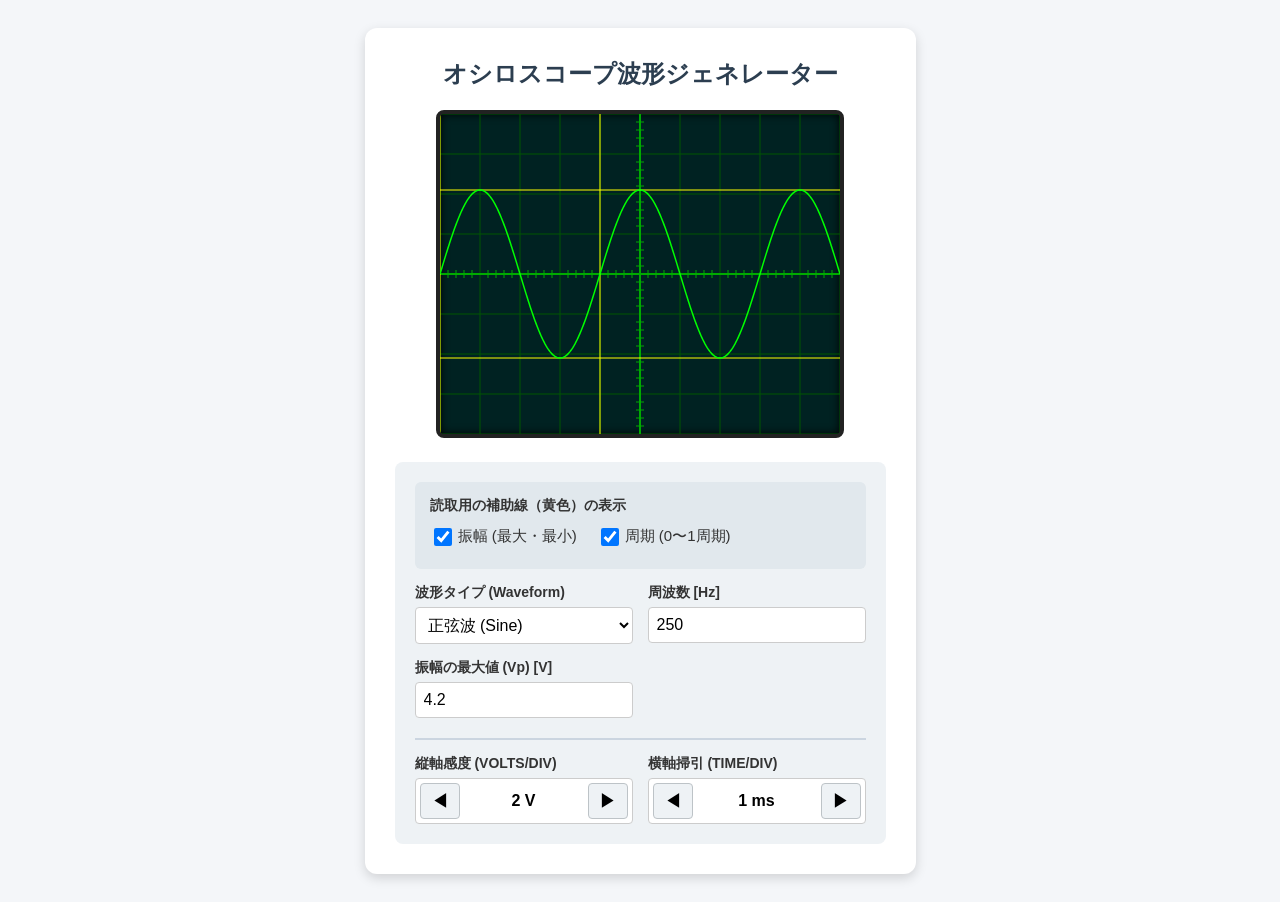
<file: index.html>
<!DOCTYPE html>
<html lang="ja">
<head>
<meta charset="UTF-8">
<title>オシロスコープ・シミュレーター（配置最適化版）</title>
<style>
  body { font-family: sans-serif; text-align: center; background: #f4f6f9; padding: 20px; }
  .container { background: #fff; padding: 30px; border-radius: 12px; box-shadow: 0 4px 12px rgba(0,0,0,0.15); display: inline-block; }
  
  /* メインコントロール枠 */
  .controls { margin-top: 20px; display: grid; grid-template-columns: 1fr 1fr; gap: 15px; text-align: left; background: #eef2f5; padding: 20px; border-radius: 8px;}
  
  .control-group { display: flex; flex-direction: column; justify-content: flex-start; }
  
  /* 補助線設定（全幅） */
  .checkbox-group { grid-column: span 2; background: #e1e8ed; padding: 15px; border-radius: 6px; }
  .checkbox-row { display: flex; gap: 20px; margin-top: 5px; }
  .checkbox-item { display: flex; align-items: center; cursor: pointer; font-size: 15px; font-weight: normal; }
  
  /* ★ダイヤルセクション（横並びを保証） */
  .dial-section { grid-column: span 2; display: grid; grid-template-columns: 1fr 1fr; gap: 15px; border-top: 2px solid #cbd5e0; pt: 15px; margin-top: 5px; padding-top: 15px; }

  label { font-weight: bold; margin-bottom: 5px; font-size: 14px; color: #333; }
  input[type="number"], select { padding: 8px; font-size: 16px; border: 1px solid #ccc; border-radius: 4px; background: #fff; }
  input[type="checkbox"] { width: 18px; height: 18px; margin-right: 6px; cursor: pointer; }
  
  /* ダイヤルボタンのスタイル */
  .dial-control { display: flex; align-items: center; justify-content: space-between; background: #fff; border: 1px solid #ccc; border-radius: 4px; padding: 4px; }
  .dial-btn { background: #eef2f5; border: 1px solid #bdc3c7; border-radius: 4px; width: 40px; height: 36px; font-size: 18px; cursor: pointer; display: flex; align-items: center; justify-content: center; user-select: none; transition: background 0.2s; }
  .dial-btn:hover { background: #d5dce2; }
  .dial-btn:active { background: #c5ccd2; }
  .dial-btn:disabled { background: #f9f9f9; color: #ccc; border-color: #eee; cursor: not-allowed; }
  .dial-display { font-size: 16px; font-weight: bold; text-align: center; flex-grow: 1; user-select: none; }

  svg { border: 4px solid #222; border-radius: 8px; box-shadow: inset 0 0 10px #000; background: #022; }
  h2 { margin-top: 0; color: #2c3e50; }
</style>
</head>
<body>

<div class="container">
  <h2>オシロスコープ波形ジェネレーター</h2>
  
  <svg id="oscilloscope" width="400" height="320" xmlns="http://www.w3.org/2000/svg">
    <defs>
      <pattern id="grid" width="40" height="40" patternUnits="userSpaceOnUse">
        <rect width="40" height="40" fill="none" stroke="#050" stroke-width="1"/>
      </pattern>
      <pattern id="ticksX" width="40" height="320" patternUnits="userSpaceOnUse">
        <line x1="8" y1="156" x2="8" y2="164" stroke="#0a0" stroke-width="1" />
        <line x1="16" y1="156" x2="16" y2="164" stroke="#0a0" stroke-width="1" />
        <line x1="24" y1="156" x2="24" y2="164" stroke="#0a0" stroke-width="1" />
        <line x1="32" y1="156" x2="32" y2="164" stroke="#0a0" stroke-width="1" />
      </pattern>
      <pattern id="ticksY" width="400" height="40" patternUnits="userSpaceOnUse">
        <line x1="196" y1="8" x2="204" y2="8" stroke="#0a0" stroke-width="1" />
        <line x1="196" y1="16" x2="204" y2="16" stroke="#0a0" stroke-width="1" />
        <line x1="196" y1="24" x2="204" y2="24" stroke="#0a0" stroke-width="1" />
        <line x1="196" y1="32" x2="204" y2="32" stroke="#0a0" stroke-width="1" />
      </pattern>
    </defs>

    <rect width="400" height="320" fill="url(#grid)" />
    <rect width="400" height="320" fill="url(#ticksX)" />
    <rect width="400" height="320" fill="url(#ticksY)" />
    <line x1="200" y1="0" x2="200" y2="320" stroke="#0a0" stroke-width="2" />
    <line x1="0" y1="160" x2="400" y2="160" stroke="#0a0" stroke-width="2" />

    <line id="peakLineMax" x1="0" y1="0" x2="400" y2="0" stroke="#ff0" stroke-width="1" />
    <line id="peakLineMin" x1="0" y1="0" x2="400" y2="0" stroke="#ff0" stroke-width="1" />
    <line id="periodLine1" x1="0" y1="0" x2="0" y2="320" stroke="#ff0" stroke-width="1" />
    <line id="periodLine2" x1="0" y1="0" x2="0" y2="320" stroke="#ff0" stroke-width="1" />
    
    <path id="waveform" d="" stroke="#0f0" stroke-width="1.5" fill="none" stroke-linejoin="round" />
  </svg>

  <div class="controls">
    <div class="control-group checkbox-group">
      <label>読取用の補助線（黄色）の表示</label>
      <div class="checkbox-row">
        <label class="checkbox-item">
          <input type="checkbox" id="toggleAmpLines" checked onchange="drawWave()"> 振幅 (最大・最小)
        </label>
        <label class="checkbox-item">
          <input type="checkbox" id="togglePeriodLines" checked onchange="drawWave()"> 周期 (0〜1周期)
        </label>
      </div>
    </div>

    <div class="control-group">
      <label>波形タイプ (Waveform)</label>
      <select id="waveformType" onchange="toggleDutyInput(); drawWave()">
        <option value="sine" selected>正弦波 (Sine)</option>
        <option value="square">矩形波 (Square)</option>
        <option value="pwm">PWM</option>
      </select>
    </div>
    <div class="control-group">
      <label>周波数 [Hz]</label>
      <input type="number" id="frequency" value="250" step="10" oninput="drawWave()">
    </div>
    <div class="control-group">
      <label>振幅の最大値 (Vp) [V]</label>
      <input type="number" id="amplitude" value="4.2" step="0.1" oninput="drawWave()">
    </div>
    <div class="control-group" id="dutyCycleGroup" style="visibility: hidden;">
      <label>PWM デューティ比 [%]</label>
      <input type="number" id="dutyCycle" value="50" min="1" max="99" step="1" oninput="drawWave()">
    </div>

    <div class="dial-section">
      <div class="control-group">
        <label>縦軸感度 (VOLTS/DIV)</label>
        <div class="dial-control">
          <button class="dial-btn" id="btnVoltsDown" onclick="changeVolts(-1)">◀</button>
          <span class="dial-display" id="voltsDisplay">2 V</span>
          <button class="dial-btn" id="btnVoltsUp" onclick="changeVolts(1)">▶</button>
        </div>
      </div>
      <div class="control-group">
        <label>横軸掃引 (TIME/DIV)</label>
        <div class="dial-control">
          <button class="dial-btn" id="btnTimeDown" onclick="changeTime(-1)">◀</button>
          <span class="dial-display" id="timeDisplay">1 ms</span>
          <button class="dial-btn" id="btnTimeUp" onclick="changeTime(1)">▶</button>
        </div>
      </div>
    </div>
  </div>
</div>

<script>
  const voltsOptions = [
    { value: 0.002, label: "2 mV" }, { value: 0.005, label: "5 mV" }, { value: 0.01, label: "10 mV" },
    { value: 0.02, label: "20 mV" }, { value: 0.05, label: "50 mV" }, { value: 0.1, label: "0.1 V" },
    { value: 0.2, label: "0.2 V" }, { value: 0.5, label: "0.5 V" }, { value: 1, label: "1 V" },
    { value: 2, label: "2 V" }, { value: 5, label: "5 V" }, { value: 10, label: "10 V" }
  ];
  
  const timeOptions = [
    { value: 0.0005, label: "0.5 µs" }, { value: 0.001, label: "1 µs" }, { value: 0.002, label: "2 µs" },
    { value: 0.005, label: "5 µs" }, { value: 0.01, label: "10 µs" }, { value: 0.02, label: "20 µs" },
    { value: 0.05, label: "50 µs" }, { value: 0.1, label: "0.1 ms" }, { value: 0.2, label: "0.2 ms" },
    { value: 0.5, label: "0.5 ms" }, { value: 1, label: "1 ms" }, { value: 2, label: "2 ms" },
    { value: 5, label: "5 ms" }, { value: 10, label: "10 ms" }, { value: 20, label: "20 ms" },
    { value: 50, label: "50 ms" }, { value: 100, label: "100 ms" }, { value: 200, label: "200 ms" },
    { value: 500, label: "500 ms" }
  ];

  let voltsIndex = 9; // 2 V
  let timeIndex = 10; // 1 ms

  function toggleDutyInput() {
    const waveformType = document.getElementById('waveformType').value;
    const dutyGroup = document.getElementById('dutyCycleGroup');
    // display:noneだとレイアウトが詰まるので visibility で場所を確保
    dutyGroup.style.visibility = (waveformType === 'pwm') ? 'visible' : 'hidden';
  }

  function updateDials() {
    document.getElementById('voltsDisplay').innerText = voltsOptions[voltsIndex].label;
    document.getElementById('timeDisplay').innerText = timeOptions[timeIndex].label;
    document.getElementById('btnVoltsDown').disabled = (voltsIndex === 0);
    document.getElementById('btnVoltsUp').disabled = (voltsIndex === voltsOptions.length - 1);
    document.getElementById('btnTimeDown').disabled = (timeIndex === 0);
    document.getElementById('btnTimeUp').disabled = (timeIndex === timeOptions.length - 1);
    drawWave();
  }

  function changeVolts(step) {
    voltsIndex = Math.max(0, Math.min(voltsOptions.length - 1, voltsIndex + step));
    updateDials();
  }

  function changeTime(step) {
    timeIndex = Math.max(0, Math.min(timeOptions.length - 1, timeIndex + step));
    updateDials();
  }

  function drawWave() {
    const amplitude = parseFloat(document.getElementById('amplitude').value);
    const frequency = parseFloat(document.getElementById('frequency').value);
    const waveformType = document.getElementById('waveformType').value;
    const dutyPercent = parseFloat(document.getElementById('dutyCycle').value) / 100;
    const voltsDiv = voltsOptions[voltsIndex].value;
    const timeDiv = timeOptions[timeIndex].value;
    const showAmpLines = document.getElementById('toggleAmpLines').checked;
    const showPeriodLines = document.getElementById('togglePeriodLines').checked;

    if(voltsDiv === 0 || timeDiv === 0 || isNaN(amplitude) || isNaN(frequency)) return;

    const width = 400, height = 320, pixelsPerDiv = 40, centerY = height / 2;

    // 補助線計算
    const maxY = centerY - (amplitude / voltsDiv) * pixelsPerDiv;
    const minY = centerY + (amplitude / voltsDiv) * pixelsPerDiv;
    document.getElementById('peakLineMax').setAttribute('y1', maxY); document.getElementById('peakLineMax').setAttribute('y2', maxY);
    document.getElementById('peakLineMin').setAttribute('y1', minY); document.getElementById('peakLineMin').setAttribute('y2', minY);
    
    const period_px = (1000 / frequency / timeDiv) * pixelsPerDiv; 
    document.getElementById('periodLine1').setAttribute('x1', 0); document.getElementById('periodLine1').setAttribute('x2', 0);
    document.getElementById('periodLine2').setAttribute('x1', period_px); document.getElementById('periodLine2').setAttribute('x2', period_px);

    document.getElementById('peakLineMax').style.display = document.getElementById('peakLineMin').style.display = showAmpLines ? "block" : "none";
    document.getElementById('periodLine1').style.display = document.getElementById('periodLine2').style.display = showPeriodLines ? "block" : "none";

    // 波形描画
    let pathD = "";
    for (let x = 0; x <= width; x++) {
      const time_s = ((x / pixelsPerDiv) * timeDiv) / 1000;
      let voltage;
      if (waveformType === 'sine') {
        voltage = amplitude * Math.sin(2 * Math.PI * frequency * time_s);
      } else if (waveformType === 'square') {
        voltage = (Math.sin(2 * Math.PI * frequency * time_s) >= 0) ? amplitude : -amplitude;
      } else if (waveformType === 'pwm') {
        voltage = ((x % period_px) / period_px < dutyPercent) ? amplitude : -amplitude;
      }
      const y = centerY - (voltage / voltsDiv) * pixelsPerDiv;
      pathD += (x === 0 ? "M " : " L ") + x + " " + y;
    }
    document.getElementById('waveform').setAttribute('d', pathD);
  }
  
  window.onload = () => { toggleDutyInput(); updateDials(); };
</script>

</body>
</html>
</file>
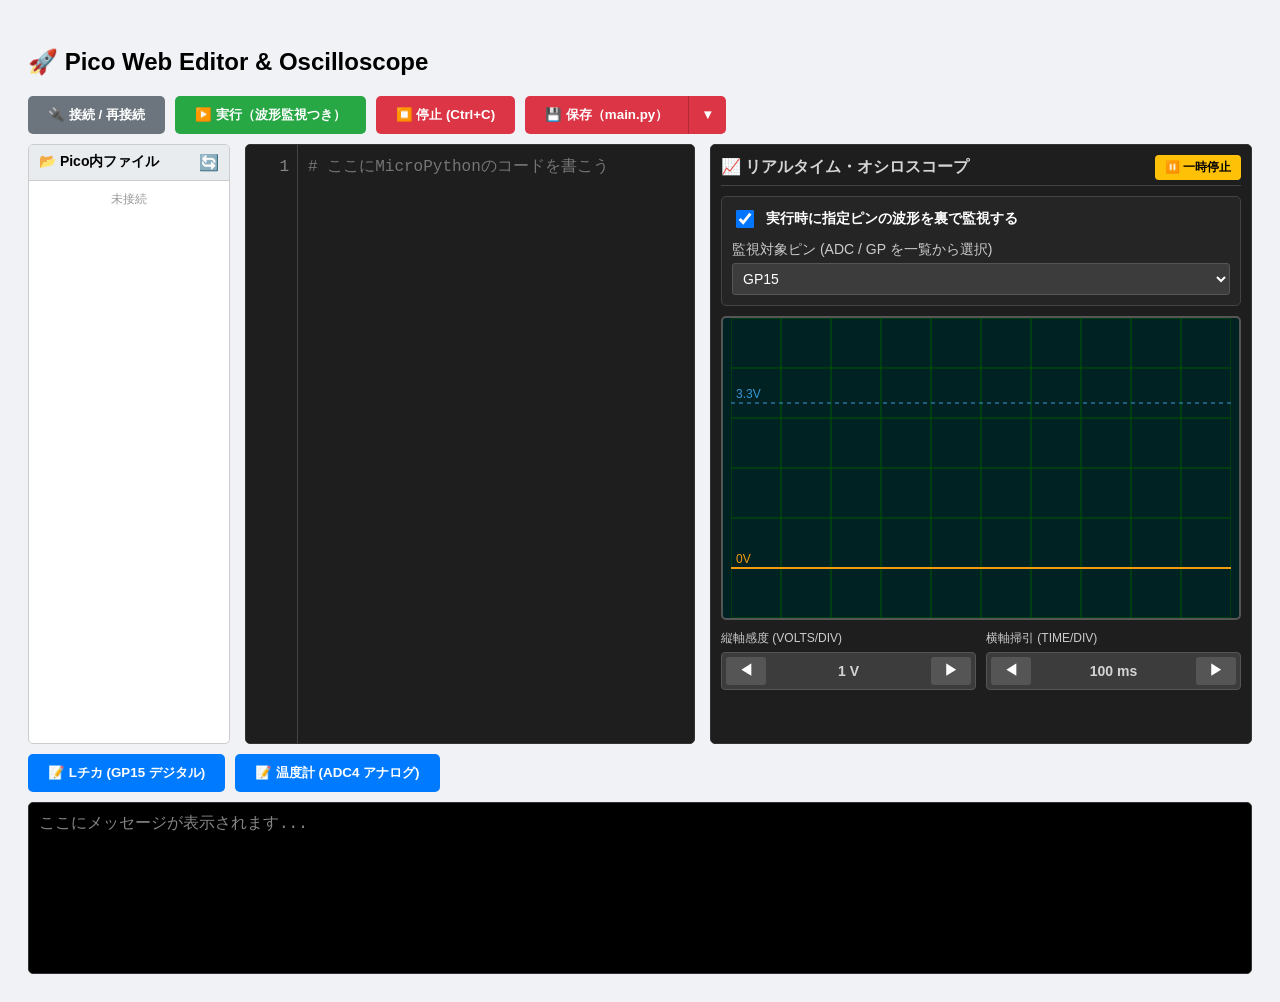
<file: rp2editor.html>
<!DOCTYPE html>
<html lang="ja">
<head>
    <meta charset="UTF-8">
    <title>Pico Web Editor & Oscilloscope</title>
    <style>
        body { font-family: sans-serif; background: #f0f2f5; padding: 20px; }
        
        .toolbar { margin-bottom: 10px; display: flex; gap: 10px; flex-wrap: wrap; align-items: center; }
        .sample-toolbar { margin-top: 10px; margin-bottom: 10px; display: flex; gap: 10px; flex-wrap: wrap; }

        .main-container { display: flex; gap: 15px; height: 600px; align-items: stretch; }

        .sidebar { width: 200px; background: #fff; border: 1px solid #ccc; border-radius: 5px; display: flex; flex-direction: column; overflow: hidden; }
        .sidebar-header { background: #e9ecef; padding: 8px 10px; font-weight: bold; font-size: 14px; border-bottom: 1px solid #ccc; display: flex; justify-content: space-between; align-items: center; }
        .refresh-btn { background: none; border: none; cursor: pointer; font-size: 16px; padding: 0; }
        .file-list { flex-grow: 1; overflow-y: auto; padding: 5px; }
        .file-item { padding: 8px; cursor: pointer; border-bottom: 1px solid #f0f0f0; font-family: monospace; font-size: 14px; }
        .file-item:hover { background: #e2eef9; }

        .editor-wrapper { flex: 1; display: flex; background: #1e1e1e; border: 1px solid #333; border-radius: 5px; overflow: hidden; box-shadow: inset 0 0 10px rgba(0,0,0,0.5); }
        .line-numbers { background: #1e1e1e; color: #858585; padding: 10px 8px; text-align: right; border-right: 1px solid #444; user-select: none; overflow-y: hidden; min-width: 35px; 
            font-family: Consolas, "Courier New", "MS Gothic", monospace !important; font-size: 16px !important; line-height: 1.5 !important;
        }
        .editor-container { position: relative; flex-grow: 1; overflow: hidden; background: #1e1e1e; }
        #editor, #highlight-layer {
            position: absolute; top: 0; left: 0; width: 100%; height: 100%; margin: 0 !important; padding: 10px !important; border: 0 !important; outline: none !important;
            font-family: Consolas, "Courier New", "MS Gothic", "Meiryo", monospace !important; font-size: 16px !important; line-height: 1.5 !important;
            letter-spacing: normal !important; word-spacing: normal !important; box-sizing: border-box !important; white-space: pre !important; tab-size: 4 !important; resize: none !important; overflow-wrap: normal !important;
        }
        #highlight-layer { z-index: 2; pointer-events: none; color: #d4d4d4; overflow: hidden; background: transparent; }
        #editor { z-index: 1; color: transparent !important; background: transparent; caret-color: #fff; overflow: auto; }
        #editor::selection { background: #264f78; color: transparent; }

        .syn-keyword { color: #569cd6; }
        .syn-string  { color: #ce9178; }
        .syn-comment { color: #6a9955; }
        .syn-number  { color: #b5cea8; }
        .syn-func    { color: #dcdcaa; }
        .syn-builtin { color: #4ec9b0; }

        .osc-wrapper { width: 520px; background: #1e1e1e; border: 1px solid #333; border-radius: 5px; padding: 10px; display: flex; flex-direction: column; gap: 10px; color: #d4d4d4; }
        .osc-header { font-weight: bold; font-size: 16px; display: flex; justify-content: space-between; align-items: center; border-bottom: 1px solid #444; padding-bottom: 5px;}
        
        /* 一時停止ボタンのスタイル */
        .pause-btn { background: #ffc107; color: black; padding: 4px 10px; font-size: 12px; border-radius: 4px; border: none; cursor: pointer; font-weight: bold; transition: 0.2s; }
        .pause-btn:hover { opacity: 0.8; }
        .pause-btn.resumed { background: #28a745; color: white; }

        .osc-settings { display: flex; flex-direction: column; gap: 10px; font-size: 14px; background: #252526; padding: 10px; border-radius: 5px; border: 1px solid #444;}
        .osc-settings label { display: flex; flex-direction: column; gap: 4px; color: #ccc;}
        .osc-settings select { background: #3c3c3c; color: #fff; border: 1px solid #555; padding: 6px; border-radius: 3px; font-size: 14px;}
        .osc-settings .check-label { flex-direction: row; align-items: center; font-weight: bold; color: #fff; cursor: pointer; }
        .osc-settings .check-label input { width: 18px; height: 18px; cursor: pointer; margin-right: 8px;}
        
        .osc-svg-container { background: #022; border: 2px solid #555; border-radius: 5px; display: flex; justify-content: center; overflow: hidden; position: relative;}
        
        .osc-dial-section { display: grid; grid-template-columns: 1fr 1fr; gap: 10px; }
        .dial-control { display: flex; align-items: center; justify-content: space-between; background: #3c3c3c; border: 1px solid #555; border-radius: 4px; padding: 4px; }
        .dial-btn { background: #555; color: white; border: none; border-radius: 3px; width: 30px; height: 28px; font-size: 14px; cursor: pointer; display: flex; align-items: center; justify-content: center;}
        .dial-btn:hover { background: #777; }
        .dial-display { font-size: 14px; font-weight: bold; text-align: center; flex-grow: 1; user-select: none;}

        #console { background: #000; color: #d4d4d4; padding: 10px; height: 150px; overflow-y: scroll; border-radius: 5px; font-family: Consolas, monospace; white-space: pre-wrap; line-height: 1.4; margin-top: 10px; border: 1px solid #333; }
        .console-ok { color: #4ec9b0; }
        .console-err { color: #f48771; }

        button { padding: 10px 20px; cursor: pointer; border: none; border-radius: 5px; font-weight: bold; }
        .connect-btn { background: #6c757d; color: white; }
        .run-btn { background: #28a745; color: white; }
        .stop-btn { background: #dc3545; color: white; } /* 停止ボタンのスタイル */
        .sample-btn { background: #007bff; color: white; }

        .save-group { position: relative; display: flex; }
        .save-btn { background: #dc3545; color: white; }
        .save-btn.main-save { border-top-right-radius: 0; border-bottom-right-radius: 0; }
        .save-btn.dropdown-toggle { border-top-left-radius: 0; border-bottom-left-radius: 0; padding: 10px 12px; border-left: 1px solid #b02a37; }
        .save-btn.dropdown-toggle:hover { background: #c82333; }
        .dropdown-menu { position: absolute; top: 100%; right: 0; background: white; border: 1px solid #ccc; border-radius: 5px; box-shadow: 0 4px 6px rgba(0,0,0,0.1); z-index: 10; width: 180px; margin-top: 5px; display: none; }
        .dropdown-item { padding: 10px; cursor: pointer; font-size: 14px; color: #333; }
        .dropdown-item:hover { background: #e9ecef; }
    </style>
</head>
<body>

    <h2>🚀 Pico Web Editor & Oscilloscope</h2>

    <div class="toolbar">
        <button class="connect-btn" onclick="connectPico()">🔌 接続 / 再接続</button>
        <button class="run-btn" onclick="runCode()">▶️ 実行（波形監視つき）</button>
        <button class="stop-btn" onclick="stopCode()">⏹️ 停止 (Ctrl+C)</button>
        
        <div class="save-group">
            <button id="save-btn" class="save-btn main-save" onclick="saveCode()">💾 保存（main.py）</button>
            <button class="save-btn dropdown-toggle" onclick="toggleSaveMenu(event)">▼</button>
            <div id="save-menu" class="dropdown-menu">
                <div class="dropdown-item" onclick="saveAsCode()">📝 名前を付けて保存...</div>
            </div>
        </div>
    </div>

    <div class="main-container">
        <div class="sidebar">
            <div class="sidebar-header">📂 Pico内ファイル<button class="refresh-btn" onclick="listFiles()" title="更新">🔄</button></div>
            <div id="file-list" class="file-list"><div style="color:#999; font-size:12px; padding:5px; text-align:center;">未接続</div></div>
        </div>

        <div class="editor-wrapper">
            <div id="line-numbers" class="line-numbers">1</div>
            <div class="editor-container">
                <pre id="highlight-layer"></pre>
                <textarea id="editor" wrap="off" spellcheck="false" placeholder="# ここにMicroPythonのコードを書こう"></textarea>
            </div>
        </div>

        <div class="osc-wrapper">
            <div class="osc-header">
                <span>📈 リアルタイム・オシロスコープ</span>
                <button id="osc-pause-btn" class="pause-btn" onclick="toggleOscPause()">⏸️ 一時停止</button>
            </div>
            
            <div class="osc-settings">
                <label class="check-label">
                    <input type="checkbox" id="oscEnable" checked> 実行時に指定ピンの波形を裏で監視する
                </label>
                <label>監視対象ピン (ADC / GP を一覧から選択)
                    <select id="oscTarget"></select>
                </label>
            </div>

            <div class="osc-svg-container">
                <svg id="oscilloscope" width="500" height="300" xmlns="http://www.w3.org/2000/svg">
                    <defs>
                        <pattern id="grid" width="50" height="50" patternUnits="userSpaceOnUse">
                            <rect width="50" height="50" fill="none" stroke="#050" stroke-width="1"/>
                        </pattern>
                    </defs>
                    <rect width="500" height="300" fill="url(#grid)" />
                    
                    <line id="zeroAxis" x1="0" y1="250" x2="500" y2="250" stroke="#f39c12" stroke-width="2" />
                    <text x="5" y="245" fill="#f39c12" font-size="12" font-family="sans-serif">0V</text>
                    
                    <line id="peakLineMax" x1="0" y1="0" x2="500" y2="0" stroke="#3498db" stroke-width="1" stroke-dasharray="4" display="none" />
                    <text id="peakLineText" x="5" y="0" fill="#3498db" font-size="12" font-family="sans-serif" display="none">3.3V</text>

                    <path id="waveform" d="" stroke="#0f0" stroke-width="2" fill="none" stroke-linejoin="round" />
                    
                    <circle id="nowGlow" cx="0" cy="0" r="8" fill="#0f0" opacity="0.4" display="none" />
                    <circle id="nowDot" cx="0" cy="0" r="4" fill="#fff" stroke="#0f0" stroke-width="2" display="none" />
                </svg>
            </div>

            <div class="osc-dial-section">
                <div class="osc-settings" style="display:flex; flex-direction:column; padding:0; border:none; background:transparent;">
                    <label style="font-size:12px; margin-bottom:-5px;">縦軸感度 (VOLTS/DIV)</label>
                    <div class="dial-control">
                        <button class="dial-btn" onclick="changeVolts(-1)">◀</button>
                        <span class="dial-display" id="voltsDisplay">1 V</span>
                        <button class="dial-btn" onclick="changeVolts(1)">▶</button>
                    </div>
                </div>
                <div class="osc-settings" style="display:flex; flex-direction:column; padding:0; border:none; background:transparent;">
                    <label style="font-size:12px; margin-bottom:-5px;">横軸掃引 (TIME/DIV)</label>
                    <div class="dial-control">
                        <button class="dial-btn" onclick="changeTime(-1)">◀</button>
                        <span class="dial-display" id="timeDisplay">100 ms</span>
                        <button class="dial-btn" onclick="changeTime(1)">▶</button>
                    </div>
                </div>
            </div>
        </div>
    </div>

    <div class="sample-toolbar">
        <button class="sample-btn" onclick="setSample('led')">📝 Lチカ (GP15 デジタル)</button>
        <button class="sample-btn" onclick="setSample('temp')">📝 温度計 (ADC4 アナログ)</button>
    </div>

    <div id="console"><span style="color:#858585;">ここにメッセージが表示されます...</span></div>

    <script>
        window.onload = () => {
            const targetSelect = document.getElementById('oscTarget');
            let optgroupA = document.createElement('optgroup');
            optgroupA.label = "アナログ入力 (ADC)";
            optgroupA.innerHTML = `
                <option value="a_0">ADC0 (GP26)</option>
                <option value="a_1">ADC1 (GP27)</option>
                <option value="a_2">ADC2 (GP28)</option>
                <option value="a_4">内部温度センサー (ADC4)</option>
            `;
            targetSelect.appendChild(optgroupA);

            let optgroupD = document.createElement('optgroup');
            optgroupD.label = "デジタル入出力 (GP)";
            const validGPs = [0,1,2,3,4,5,6,7,8,9,10,11,12,13,14,15,16,17,18,19,20,21,22,26,27,28];
            validGPs.forEach(pin => {
                let opt = document.createElement('option');
                opt.value = `d_${pin}`;
                opt.innerText = `GP${pin}`;
                if (pin === 15) opt.selected = true; 
                optgroupD.appendChild(opt);
            });
            targetSelect.appendChild(optgroupD);
        };

        let port;
        let isMuted = false;      
        let outputBuffer = ""; 
        let globalRawBuffer = "";   
        let currentTask = ""; 
        let currentFileName = "main.py"; 
        let currentFiles = []; 
        let lastSavedContent = ""; 
        
        let oscData = [];
        let oscPaused = false; // ★一時停止フラグ
        
        const editor = document.getElementById('editor');
        const highlightLayer = document.getElementById('highlight-layer');
        const lineNumbers = document.getElementById('line-numbers');
        const consoleLog = document.getElementById('console');
        const fileListDiv = document.getElementById('file-list');
        const saveBtn = document.getElementById('save-btn');
        const sleep = ms => new Promise(r => setTimeout(r, ms)); 

        const voltsOptions = [ { value: 0.1, label: "0.1 V" }, { value: 0.2, label: "0.2 V" }, { value: 0.5, label: "0.5 V" }, { value: 1, label: "1 V" }, { value: 2, label: "2 V" } ];
        const timeOptions = [ { value: 50, label: "50 ms" }, { value: 100, label: "100 ms" }, { value: 200, label: "200 ms" }, { value: 500, label: "500 ms" }, { value: 1000, label: "1 s" } ];
        let voltsIndex = 3; 
        let timeIndex = 1; 

        function changeVolts(step) { voltsIndex = Math.max(0, Math.min(voltsOptions.length - 1, voltsIndex + step)); document.getElementById('voltsDisplay').innerText = voltsOptions[voltsIndex].label; }
        function changeTime(step) { timeIndex = Math.max(0, Math.min(timeOptions.length - 1, timeIndex + step)); document.getElementById('timeDisplay').innerText = timeOptions[timeIndex].label; }

        // ★オシロ一時停止のトグル関数
        function toggleOscPause() {
            oscPaused = !oscPaused;
            const btn = document.getElementById('osc-pause-btn');
            if (oscPaused) {
                btn.innerText = "▶️ 再開";
                btn.classList.add('resumed');
            } else {
                btn.innerText = "⏸️ 一時停止";
                btn.classList.remove('resumed');
            }
        }

        function renderOscilloscope() {
            requestAnimationFrame(renderOscilloscope);
            
            // ★一時停止中はDOMの更新や古いデータの破棄をスキップして波形をフリーズさせる
            if (oscPaused) return; 
            
            const width = 500, height = 300, pixelsPerDiv = 50, zeroY = 250; 
            const voltsDiv = voltsOptions[voltsIndex].value; 
            const screenTimeMs = timeOptions[timeIndex].value * 10; 

            const maxY = zeroY - (3.3 / voltsDiv) * pixelsPerDiv;
            document.getElementById('peakLineMax').setAttribute('y1', maxY); 
            document.getElementById('peakLineMax').setAttribute('y2', maxY);
            document.getElementById('peakLineMax').style.display = "block";
            
            document.getElementById('peakLineText').setAttribute('y', maxY - 5);
            document.getElementById('peakLineText').style.display = "block";
            
            if (oscData.length === 0) { 
                document.getElementById('waveform').setAttribute('d', ""); 
                document.getElementById('nowGlow').style.display = "none";
                document.getElementById('nowDot').style.display = "none";
                return; 
            }
            
            let now = performance.now();
            let pathD = "";
            let prevX = -1;

            // スイープ方式（左から右へ）の描画ロジック
            for (let i = 0; i < oscData.length; i++) {
                let d = oscData[i];
                let x = ((d.t % screenTimeMs) / screenTimeMs) * width;
                let y = zeroY - (d.v / voltsDiv) * pixelsPerDiv;
                
                if (i === 0 || x < prevX) {
                    pathD += `M ${x} ${y}`;
                } else {
                    pathD += ` L ${x} ${y}`;
                }
                prevX = x;
            }
            
            let lastD = oscData[oscData.length - 1];
            let lastX = ((lastD.t % screenTimeMs) / screenTimeMs) * width;
            let lastY = zeroY - (lastD.v / voltsDiv) * pixelsPerDiv;
            
            document.getElementById('nowGlow').setAttribute('cx', lastX);
            document.getElementById('nowGlow').setAttribute('cy', lastY);
            document.getElementById('nowGlow').style.display = "block";
            
            document.getElementById('nowDot').setAttribute('cx', lastX);
            document.getElementById('nowDot').setAttribute('cy', lastY);
            document.getElementById('nowDot').style.display = "block";
            
            document.getElementById('waveform').setAttribute('d', pathD);
            
            const cutoff = now - screenTimeMs;
            while(oscData.length > 0 && oscData[0].t < cutoff) oscData.shift();
        }
        requestAnimationFrame(renderOscilloscope);

        function updateHighlight() {
            let text = editor.value;
            text = text.replace(/&/g, '&amp;').replace(/</g, '&lt;').replace(/>/g, '&gt;');
            const regex = /(#.*)|("""[\s\S]*?"""|'''[\s\S]*?'''|'(?:\\.|[^'\\])*'|"(?:\\.|[^"\\])*")|\b(and|as|assert|async|await|break|class|continue|def|del|elif|else|except|finally|for|from|global|if|import|in|is|lambda|nonlocal|not|or|pass|raise|return|try|while|with|yield|False|None|True)\b|\b(print|range|len|type|int|float|str|bool|list|dict|set|tuple|open|super|machine|Pin|PWM|ADC|Timer|time|sleep)\b|\b(\d+(?:\.\d+)?)\b|\b([a-zA-Z_]\w*)(?=\()/g;
            text = text.replace(regex, function(m, c, s, k, b, n, f) {
                if(c) return `<span class="syn-comment">${m}</span>`; if(s) return `<span class="syn-string">${m}</span>`;
                if(k) return `<span class="syn-keyword">${m}</span>`; if(b) return `<span class="syn-builtin">${m}</span>`;
                if(n) return `<span class="syn-number">${m}</span>`; if(f) return `<span class="syn-func">${m}</span>`; return m;
            });
            if (text.endsWith('\n')) text += ' ';
            highlightLayer.innerHTML = text;
            updateLineNumbers();
        }

        editor.addEventListener('scroll', () => { highlightLayer.scrollTop = editor.scrollTop; highlightLayer.scrollLeft = editor.scrollLeft; lineNumbers.scrollTop = editor.scrollTop; });
        editor.addEventListener('input', updateHighlight);
        editor.addEventListener('keydown', function(e) {
            const start = this.selectionStart, end = this.selectionEnd;
            if (e.key === 'Tab') {
                e.preventDefault(); this.value = this.value.substring(0, start) + "    " + this.value.substring(end); this.selectionStart = this.selectionEnd = start + 4; updateHighlight();
            } else if (e.key === 'Enter') {
                e.preventDefault(); const textBefore = this.value.substring(0, start); const currentLine = textBefore.substring(textBefore.lastIndexOf('\n') + 1);
                const match = currentLine.match(/^ +/); let indent = match ? match[0] : "";
                if (currentLine.trimEnd().endsWith(':')) indent += "    ";
                this.value = this.value.substring(0, start) + "\n" + indent + this.value.substring(end); this.selectionStart = this.selectionEnd = start + 1 + indent.length; updateHighlight();
                this.blur(); this.focus();
            } else if (e.key === 'Backspace') {
                if (start === end && start > 0) {
                    const textBefore = this.value.substring(0, start); const currentLine = textBefore.substring(textBefore.lastIndexOf('\n') + 1);
                    if (/^ +$/.test(currentLine)) { e.preventDefault(); const rem = ((currentLine.length - 1) % 4) + 1; this.value = this.value.substring(0, start - rem) + this.value.substring(end); this.selectionStart = this.selectionEnd = start - rem; updateHighlight(); }
                }
            }
        });

        function toggleSaveMenu(e) { e.stopPropagation(); const m = document.getElementById('save-menu'); m.style.display = m.style.display === 'block' ? 'none' : 'block'; }
        window.addEventListener('click', () => { document.getElementById('save-menu').style.display = 'none'; });
        function updateLineNumbers() { lineNumbers.innerText = Array(editor.value.split('\n').length).fill(0).map((_, i) => i + 1).join('\n'); }
        function log(msg, type="normal") { let c = type==="ok"?"class='console-ok'":type==="err"?"class='console-err'":""; consoleLog.innerHTML += `<span ${c}>${msg}</span>\n`; consoleLog.scrollTop = consoleLog.scrollHeight; }
        function updateCurrentFile(f) { currentFileName = f; saveBtn.innerText = `💾 保存（${f}）`; }

        function setSample(type) {
            const codes = {
                led: "from machine import Pin\nimport time\n\nled = Pin(15, Pin.OUT)\nprint('Lチカを開始します！')\n\nfor i in range(10):\n    led.toggle()\n    time.sleep(0.5)\n\nprint('Lチカ完了！')",
                temp: "import machine\nimport time\n\nsensor = machine.ADC(4)\nprint('温度計測を開始します！')\n\nfor i in range(20):\n    reading = sensor.read_u16() * (3.3 / 65535)\n    temp = 27 - (reading - 0.706) / 0.001721\n    print('現在の温度: {:.2f}度'.format(temp))\n    time.sleep(0.5)\n\nprint('計測完了！')"
            };
            if (editor.value !== lastSavedContent && editor.value !== "") if (!confirm("⚠️ 未保存の変更があります。\n上書きしますか？")) return;
            editor.value = codes[type]; updateHighlight(); 
            document.getElementById('oscTarget').value = type === 'temp' ? 'a_4' : 'd_15';
            log(`ℹ️ サンプルをセットしました。`);
        }

        navigator.serial.addEventListener('disconnect', () => { log("⚠️ Picoが切断されました。", "err"); port = null; currentFiles = []; fileListDiv.innerHTML = '<div style="color:#999; font-size:12px; padding:5px; text-align:center;">未接続</div>'; });

        async function connectPico() {
            try {
                if (port) { log("ℹ️ すでに接続されています。"); return; }
                port = await navigator.serial.requestPort(); await port.open({ baudRate: 115200 });
                log("✅ Picoとの接続に成功しました！", "ok"); readResponse(); setTimeout(listFiles, 500); 
            } catch (err) { log("❌ 接続エラー: " + err, "err"); }
        }

        // ★プログラム強制停止処理 (Ctrl+C を送信)
        async function stopCode() {
            if (!port) { alert("🔌 Picoと接続してください！"); return; }
            try {
                const w = port.writable.getWriter();
                await w.write(new TextEncoder().encode("\x03")); // Ctrl-C
                w.releaseLock();
                log("⏹️ プログラムを強制終了しました (KeyboardInterrupt)", "err");
                isMuted = false; // 裏モードが中断された時のために出力をミュート解除
                currentTask = "";
            } catch (err) { log("❌ 停止エラー", "err"); }
        }

        async function listFiles() {
            if (!port) return;
            try {
                isMuted = true; outputBuffer = ""; currentTask = "list";
                const w = port.writable.getWriter();
                await w.write(new TextEncoder().encode("\x03")); await sleep(50); // Ctrl-C
                await w.write(new TextEncoder().encode("\x05")); await sleep(50); // Ctrl-E
                await w.write(new TextEncoder().encode("import os\nprint('###_LS'+'_START_###')\ntry:\n    for f in os.listdir(): print(f)\nexcept Exception: pass\nprint('###_LS'+'_END_###')\n\x04"));
                w.releaseLock();
            } catch (err) { log("❌ 取得エラー", "err"); }
        }

        async function openCode(filename) {
            if (!port) return;
            try {
                if (editor.value !== lastSavedContent && editor.value !== "") if (!confirm(`⚠️ 未保存の変更があります。破棄して開きますか？`)) return;
                isMuted = true; outputBuffer = ""; currentTask = "open"; updateCurrentFile(filename); log(`📂 ${filename} 読込中...`);
                const w = port.writable.getWriter();
                await w.write(new TextEncoder().encode("\x03")); await sleep(50); // Ctrl-C
                await w.write(new TextEncoder().encode("\x05")); await sleep(50); // Ctrl-E
                await w.write(new TextEncoder().encode(`print('###_OP'+'_START_###')\ntry:\n    with open('${filename}', 'r') as f: print(f.read())\nexcept Exception as e: print('ERROR:', e)\nprint('###_OP'+'_END_###')\n\x04`));
                w.releaseLock();
            } catch (err) { log("❌ 読込エラー", "err"); }
        }

        function getInjectedCode() {
            let killCode = `\ntry:\n    _osc_timer.deinit()\nexcept:\n    pass\n`;
            if (!document.getElementById('oscEnable').checked) return killCode;
            
            const target = document.getElementById('oscTarget').value;
            const mode = target.startsWith('a_') ? 'analog' : 'digital';
            const pin = target.substring(2);

            return killCode + `
import machine
_osc_p = machine.ADC(int(${pin})) if "${mode}" == "analog" else machine.Pin(int(${pin}))
_osc_timer = machine.Timer()
def _osc_cb(t):
    try:
        v = (_osc_p.read_u16() * 3.3 / 65535) if "${mode}" == "analog" else (_osc_p.value() * 3.3)
        print("__OSC__:" + str(v))
    except: pass
_osc_timer.init(period=20, mode=machine.Timer.PERIODIC, callback=_osc_cb)
`;
        }

        async function runCode() {
            if (!port) { alert("🔌 Picoと接続してください！"); return; }
            try {
                oscData = []; 
                if(oscPaused) toggleOscPause(); // 実行時は一時停止を強制解除
                isMuted = true; outputBuffer = ""; currentTask = "run"; log("▶️ 実行中...");
                const encoder = new TextEncoder(); const w = port.writable.getWriter();
                await w.write(encoder.encode("\x03")); await sleep(50); // Ctrl-C
                await w.write(encoder.encode("\x05")); await sleep(50); // Ctrl-E
                const code = "print('###_EX'+'_START_###')\n" + getInjectedCode() + editor.value + "\n\x04"; 
                await w.write(encoder.encode(code)); w.releaseLock();
            } catch (err) { log("❌ 実行エラー", "err"); }
        }

        async function saveCode() { if (!port) { alert("🔌 接続してください"); return; } executeSave(currentFileName); }
        function saveAsCode() {
            if (!port) { alert("🔌 接続してください"); return; }
            let n = prompt("新しいファイル名", currentFileName); if (!n) return; if (!n.includes('.')) n += ".py";
            if (currentFiles.includes(n) && !confirm(`上書きしますか？`)) return;
            updateCurrentFile(n); executeSave(n);
        }

        async function executeSave(filename) {
            try {
                isMuted = true; outputBuffer = ""; currentTask = "save";
                const w = port.writable.getWriter(), enc = new TextEncoder(), lines = editor.value.split('\n');
                await w.write(enc.encode("\x03")); await sleep(50); // Ctrl-C
                await w.write(enc.encode("\x05")); await sleep(50); // Ctrl-E
                await w.write(enc.encode(`print('###_EX'+'_START_###')\nf = open('${filename}', 'w')\n`));
                for (let i = 0; i < lines.length; i++) {
                    await w.write(enc.encode(`_ = f.write('${lines[i].replace(/\\/g, '\\\\').replace(/'/g, "\\'").replace(/\r/g, '')}\\n')\n`));
                    await sleep(15);
                }
                await w.write(enc.encode(`f.close()\nprint('✅ ${filename} に保存完了！')\n\x04`));
                w.releaseLock(); lastSavedContent = editor.value; setTimeout(listFiles, 500);
            } catch (err) { log("❌ 保存エラー", "err"); }
        }

        async function readResponse() {
            if (!port || !port.readable) return;
            const decoder = new TextDecoder(), reader = port.readable.getReader();
            try {
                while (true) {
                    const { value, done } = await reader.read();
                    if (done) break;
                    globalRawBuffer += decoder.decode(value, { stream: true });
                    
                    let lines = globalRawBuffer.split('\n');
                    globalRawBuffer = lines.pop(); 
                    
                    let normalText = "";
                    for (let line of lines) {
                        let cleanLine = line.replace(/\r/g, '');
                        if (cleanLine.startsWith('__OSC__:')) {
                            // ★一時停止中は新しい波形データを取り込まず無視する
                            if (!oscPaused) {
                                oscData.push({ t: performance.now(), v: parseFloat(cleanLine.substring(8)) });
                            }
                        } else {
                            normalText += line + '\n';
                        }
                    }
                    
                    if (normalText.length > 0) {
                        let text = normalText;
                        if (isMuted) {
                            outputBuffer += text;
                            if (currentTask === "list" && outputBuffer.includes('###_LS_END_###')) {
                                let s = outputBuffer.indexOf('###_LS_START_###'), e = outputBuffer.indexOf('###_LS_END_###');
                                currentFiles = outputBuffer.substring(s + 16, e).trim().split(/\r?\n/).filter(x=>x); 
                                renderFileList(currentFiles); isMuted = false; currentTask = ""; outputBuffer = "";
                            } else if (currentTask === "open" && outputBuffer.includes('###_OP_END_###')) {
                                let s = outputBuffer.indexOf('###_OP_START_###'), e = outputBuffer.indexOf('###_OP_END_###');
                                let content = outputBuffer.substring(s + 16, e).trim();
                                if (content.startsWith("ERROR:")) log("❌ 失敗", "err");
                                else { editor.value = content; lastSavedContent = content; updateHighlight(); log(`✅ 読込完了`, "ok"); }
                                isMuted = false; currentTask = ""; outputBuffer = "";
                            } else if ((currentTask === "run" || currentTask === "save") && outputBuffer.includes('###_EX_START_###')) {
                                isMuted = false;
                                consoleLog.innerHTML += `<span>${outputBuffer.substring(outputBuffer.indexOf('###_EX_START_###') + 16).replace(/^[\r\n]+/, '')}</span>`;
                                currentTask = ""; outputBuffer = ""; consoleLog.scrollTop = consoleLog.scrollHeight;
                            }
                            if (isMuted && (outputBuffer.includes('Traceback') || outputBuffer.includes('SyntaxError:'))) {
                                isMuted = false; currentTask = ""; log("❌ エラー:\n\n" + outputBuffer, "err"); outputBuffer = "";
                            }
                        } else {
                            consoleLog.innerHTML += `<span>${text}</span>`; consoleLog.scrollTop = consoleLog.scrollHeight;
                        }
                    }
                }
            } catch (err) { log("🔌 切断", "err"); } finally { reader.releaseLock(); port = null; }
        }
        function renderFileList(files) {
            if (files.length === 0) { fileListDiv.innerHTML = '<div style="color:#999; font-size:12px; padding:5px; text-align:center;">ファイルなし</div>'; return; }
            fileListDiv.innerHTML = files.map(f => `<div class="file-item" onclick="openCode('${f}')">📄 ${f}</div>`).join('');
        }
        updateHighlight();
    </script>
</body>
</html>
</file>
